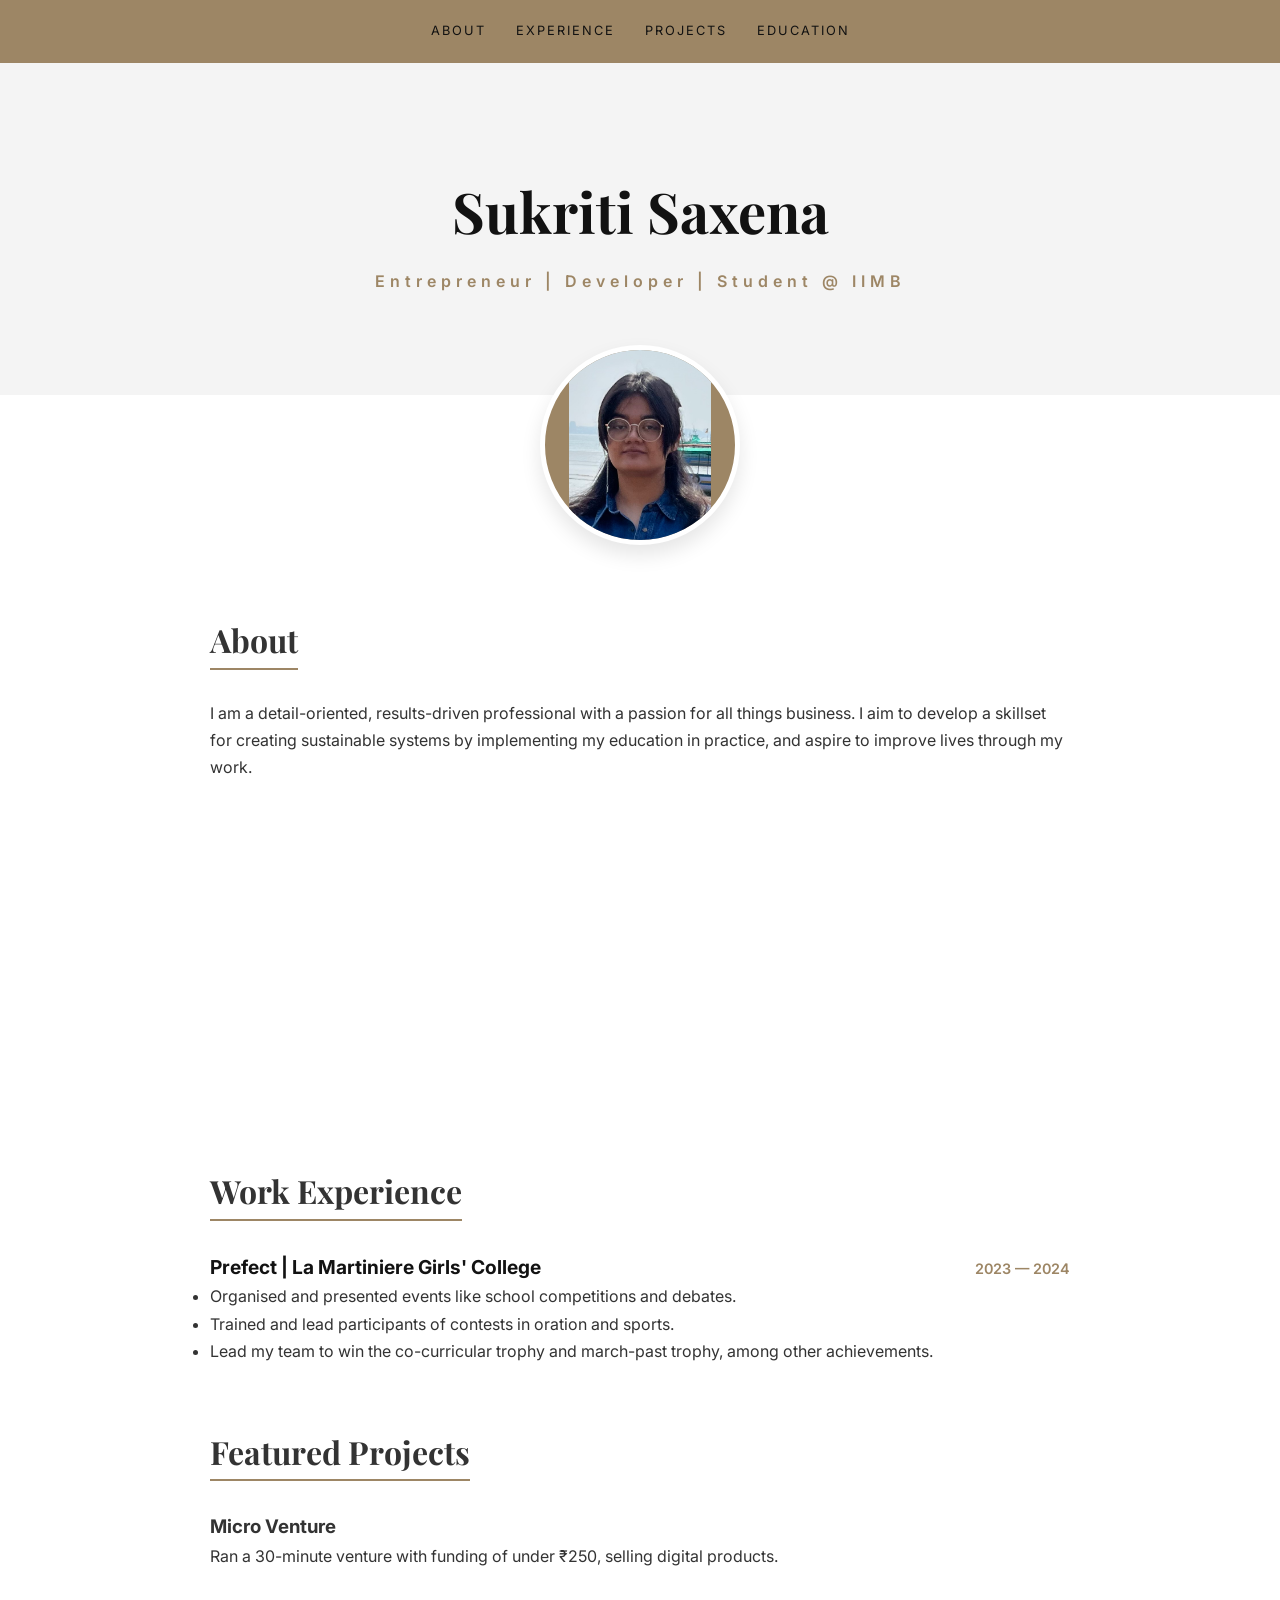
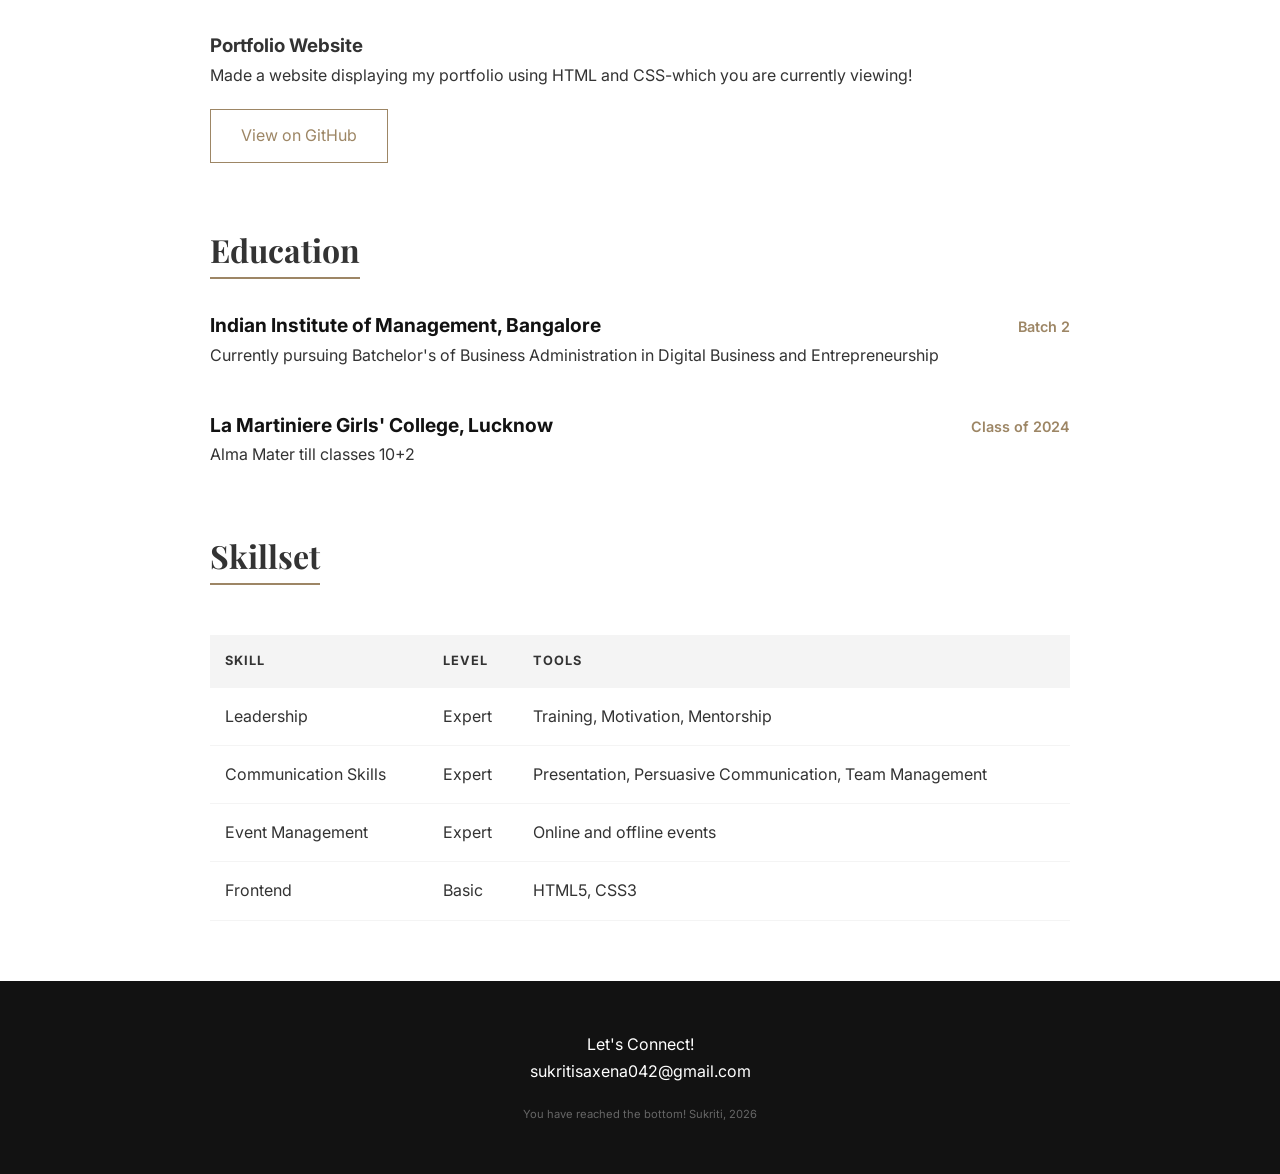
<file: index.html>
<!DOCTYPE html>
<html lang="en">
<head>
    <meta charset="UTF-8">
    <meta name="viewport" content="width=device-width, initial-scale=1.0">
    <title>Sukriti's Portfolio</title>
    <link href="https://fonts.googleapis.com/css2?family=Playfair+Display:wght@400;700&family=Inter:wght@300;400;600&display=swap" rel="stylesheet">
    <link rel="stylesheet" href="test.css">
</head>
<body>

    <nav>
        <a href="#about">About</a>
        <a href="#experience">Experience</a>
        <a href="#projects">Projects</a>
        <a href="#education">Education</a>
    </nav>

    <header class="fade-in">
        <h1>Sukriti Saxena</h1>
        <p>Entrepreneur | Developer | Student @ IIMB</p>
    </header>

    <div class="profile-container fade-in">
        <img src="IMG_1779.jpeg" alt="My Photo" class="profile-img">
    </div>

    <section id="about">
        <h2>About</h2>
        <p>I am a detail-oriented, results-driven professional with a passion for all things business. I aim to develop a skillset for creating sustainable systems by implementing my education in practice, and aspire to improve lives through my work.</p>
        
      <iframe width="560" height="315" src="https://www.youtube.com/embed/IJ1z2Cc_SP0?si=8piaz-nsdVMyTiXQ" title="YouTube video player" frameborder="0" allow="accelerometer; autoplay; clipboard-write; encrypted-media; gyroscope; picture-in-picture; web-share" referrerpolicy="strict-origin-when-cross-origin" allowfullscreen></iframe>
    </section>

    <section id="experience">
        <h2>Work Experience</h2>
        <article>
            <div class="item-header">
                <h3>Prefect | La Martiniere Girls' College</h3>
                <span class="date">2023 — 2024</span>
            </div>
            <ul>
                <li>Organised and presented events like school competitions and debates.</li>
                <li>Trained and lead participants of contests in oration and sports.</li>
                <li>Lead my team to win the co-curricular trophy and march-past trophy, among other achievements.</li>
            </ul>
        </article>
    </section>

    <section id="projects">
        <h2>Featured Projects</h2>
        <article>
            <h3>Micro Venture</h3>
            <p>Ran a 30-minute venture with funding of under ₹250, selling digital products.</p>
            <section>
   
</section>
        </article>
        <article>
            <h3>Portfolio Website</h3>
            <p>Made a website displaying my portfolio using HTML and CSS-which you are currently viewing!</p>
            <a href="https://github.com/Sigk475sdg/Sukriti-Portfolio-Website" class="btn">View on GitHub</a>
        </article>
    </section>

    <section id="education">
        <h2>Education</h2>
        <article>
            <div class="item-header">
                <h3>Indian Institute of Management, Bangalore</h3>
                <span class="date">Batch 2</span>
            </div>
            <p>Currently pursuing Batchelor's of Business Administration in Digital Business and Entrepreneurship</p>
        </article>
        <article>
            <div class="item-header">
                <h3>La Martiniere Girls' College, Lucknow</h3>
                <span class="date">Class of 2024</span>
            </div>
            <p>Alma Mater till classes 10+2</p>
        </article>
    </section>

    <section id="skills">
        <h2>Skillset</h2>
        <table>
            <thead>
                <tr>
                    <th>Skill</th>
                    <th>Level</th>
                    <th>Tools</th>
                </tr>
            </thead>
            <tbody>
                 <tr>
                    <td>Leadership</td>
                    <td>Expert</td>
                    <td>Training, Motivation, Mentorship</td>
                </tr>
                <tr>
                    <td>Communication Skills</td>
                    <td>Expert</td>
                    <td>Presentation, Persuasive Communication, Team Management</td>
                </tr>
                <tr>
                    <td>Event Management</td>
                    <td>Expert</td>
                    <td>Online and offline events</td>
                </tr>
                <tr>
                    <td>Frontend</td>
                    <td>Basic</td>
                    <td>HTML5, CSS3</td>
                </tr>
            </tbody>
        </table>
    </section>

    <footer>
        <p>Let's Connect!</p>
        <p>sukritisaxena042@gmail.com</p>
        <p style="margin-top: 20px; font-size: 0.7rem; color: #666;">You have reached the bottom! Sukriti, 2026</p>
    </footer>

</body>
</html>
</file>
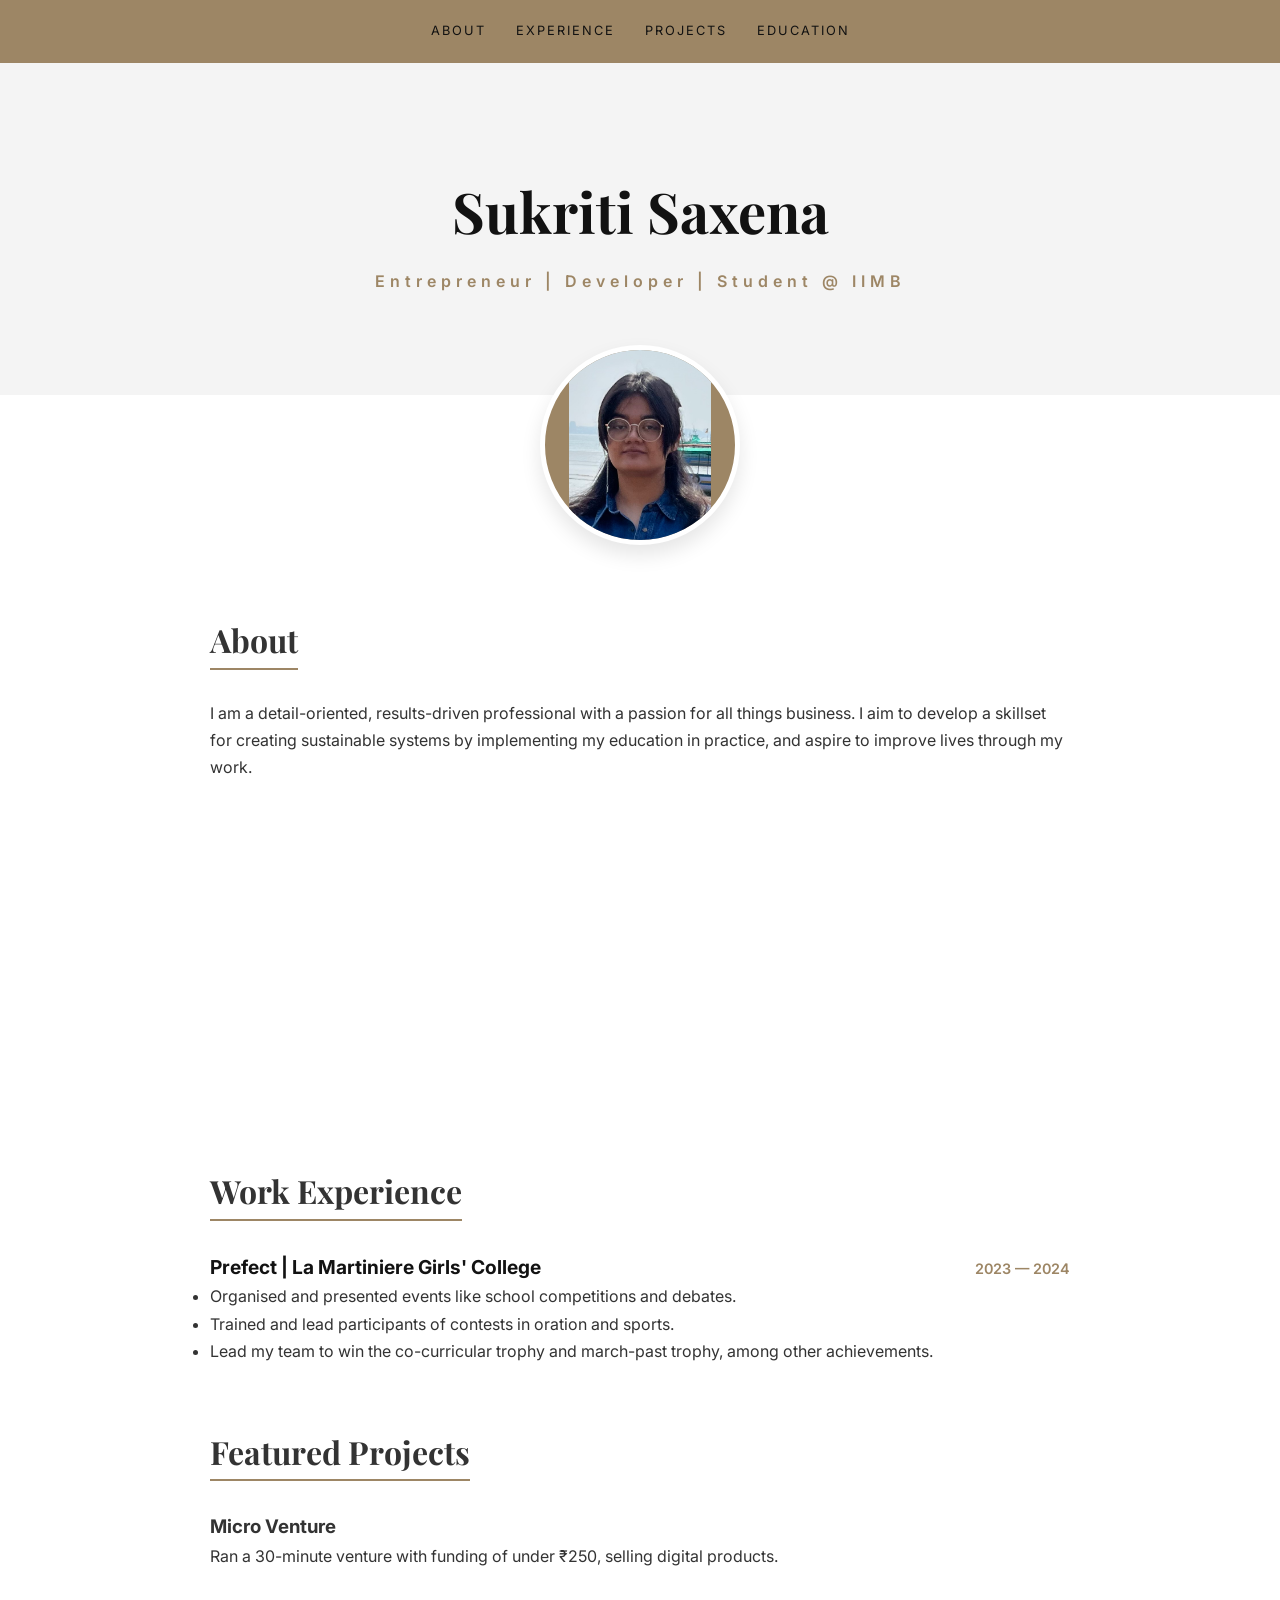
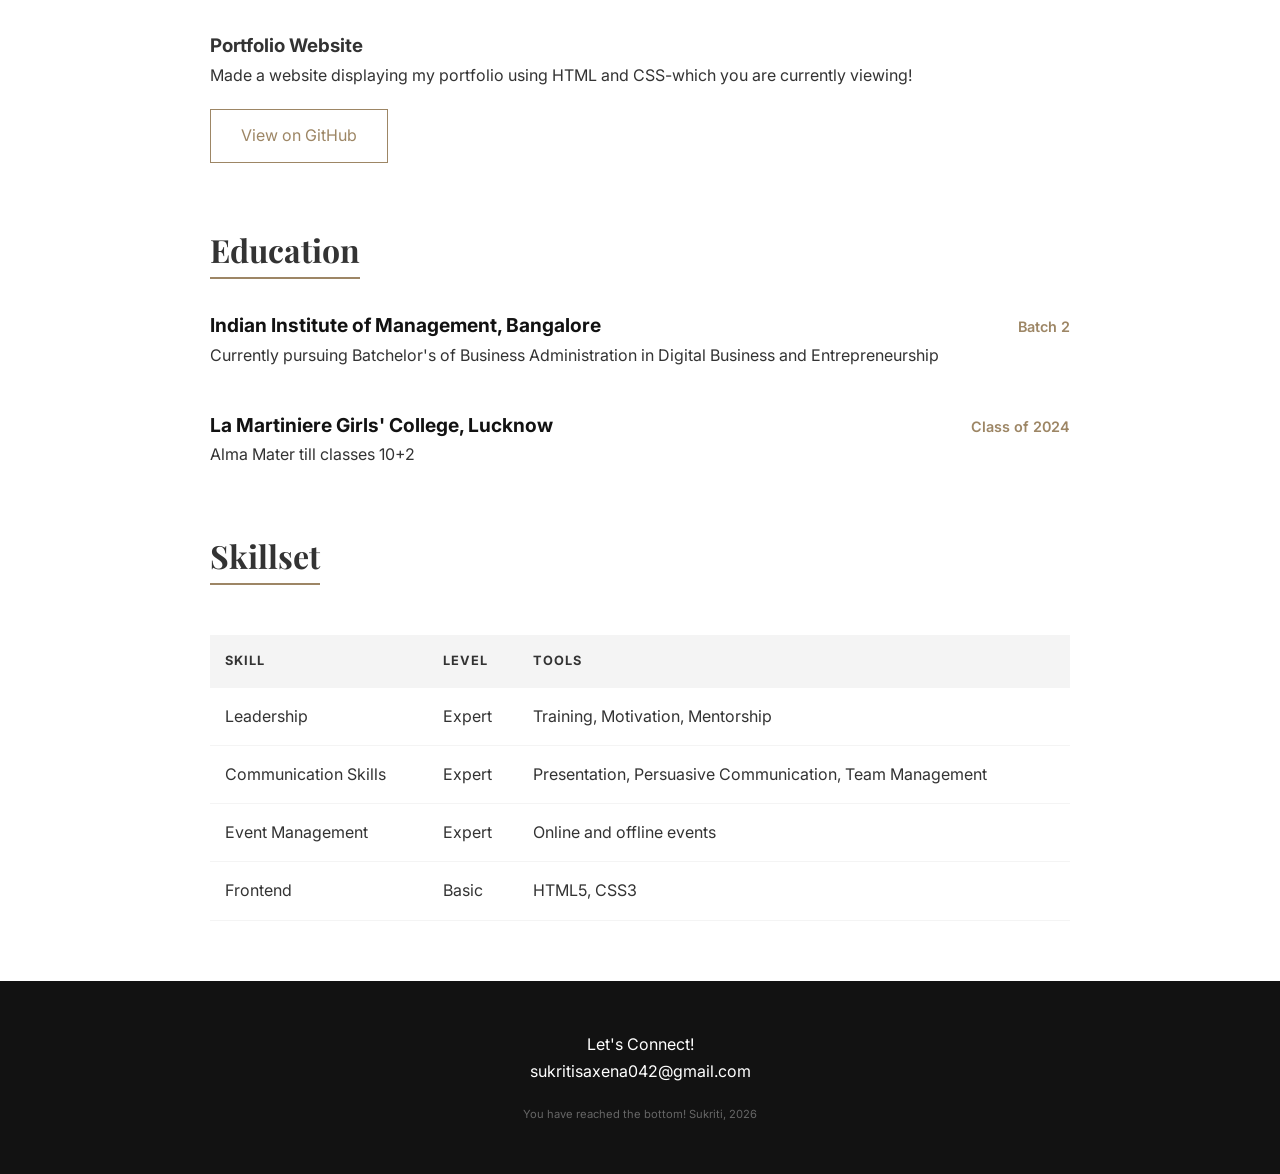
<file: test3.html>
<!DOCTYPE html>
<html lang="en">
<head>
    <meta charset="UTF-8">
    <meta name="viewport" content="width=device-width, initial-scale=1.0">
    <title>Sukriti's Portfolio</title>
    <link href="https://fonts.googleapis.com/css2?family=Playfair+Display:wght@400;700&family=Inter:wght@300;400;600&display=swap" rel="stylesheet">
    <link rel="stylesheet" href="test.css">
</head>
<body>

    <nav>
        <a href="#about">About</a>
        <a href="#experience">Experience</a>
        <a href="#projects">Projects</a>
        <a href="#education">Education</a>
    </nav>

    <header class="fade-in">
        <h1>Sukriti Saxena</h1>
        <p>Entrepreneur | Developer | Student @ IIMB</p>
    </header>

    <div class="profile-container fade-in">
        <img src="IMG_1779.jpeg" alt="My Photo" class="profile-img">
    </div>

    <section id="about">
        <h2>About</h2>
        <p>I am a detail-oriented, results-driven professional with a passion for all things business. I aim to develop a skillset for creating sustainable systems by implementing my education in practice, and aspire to improve lives through my work.</p>
        
      <iframe width="560" height="315" src="https://www.youtube.com/embed/IJ1z2Cc_SP0?si=8piaz-nsdVMyTiXQ" title="YouTube video player" frameborder="0" allow="accelerometer; autoplay; clipboard-write; encrypted-media; gyroscope; picture-in-picture; web-share" referrerpolicy="strict-origin-when-cross-origin" allowfullscreen></iframe>
    </section>

    <section id="experience">
        <h2>Work Experience</h2>
        <article>
            <div class="item-header">
                <h3>Prefect | La Martiniere Girls' College</h3>
                <span class="date">2023 — 2024</span>
            </div>
            <ul>
                <li>Organised and presented events like school competitions and debates.</li>
                <li>Trained and lead participants of contests in oration and sports.</li>
                <li>Lead my team to win the co-curricular trophy and march-past trophy, among other achievements.</li>
            </ul>
        </article>
    </section>

    <section id="projects">
        <h2>Featured Projects</h2>
        <article>
            <h3>Micro Venture</h3>
            <p>Ran a 30-minute venture with funding of under ₹250, selling digital products.</p>
            <section>
   
</section>
        </article>
        <article>
            <h3>Portfolio Website</h3>
            <p>Made a website displaying my portfolio using HTML and CSS-which you are currently viewing!</p>
            <a href="#" class="btn">View on GitHub</a>
        </article>
    </section>

    <section id="education">
        <h2>Education</h2>
        <article>
            <div class="item-header">
                <h3>Indian Institute of Management, Bangalore</h3>
                <span class="date">Batch 2</span>
            </div>
            <p>Currently pursuing Batchelor's of Business Administration in Digital Business and Entrepreneurship</p>
        </article>
        <article>
            <div class="item-header">
                <h3>La Martiniere Girls' College, Lucknow</h3>
                <span class="date">Class of 2024</span>
            </div>
            <p>Alma Mater till classes 10+2</p>
        </article>
    </section>

    <section id="skills">
        <h2>Skillset</h2>
        <table>
            <thead>
                <tr>
                    <th>Skill</th>
                    <th>Level</th>
                    <th>Tools</th>
                </tr>
            </thead>
            <tbody>
                 <tr>
                    <td>Leadership</td>
                    <td>Expert</td>
                    <td>Training, Motivation, Mentorship</td>
                </tr>
                <tr>
                    <td>Communication Skills</td>
                    <td>Expert</td>
                    <td>Presentation, Persuasive Communication, Team Management</td>
                </tr>
                <tr>
                    <td>Event Management</td>
                    <td>Expert</td>
                    <td>Online and offline events</td>
                </tr>
                <tr>
                    <td>Frontend</td>
                    <td>Basic</td>
                    <td>HTML5, CSS3</td>
                </tr>
            </tbody>
        </table>
    </section>

    <footer>
        <p>Let's Connect!</p>
        <p>sukritisaxena042@gmail.com</p>
        <p style="margin-top: 20px; font-size: 0.7rem; color: #666;">You have reached the bottom! Sukriti, 2026</p>
    </footer>

</body>
</html>
</file>
<file: test.css>
:root {
            --black: #121212;
            --gold: #9d8665;
            --grey: #f4f4f4;
            --text: #333;
        }

        * { margin: 0; padding: 0; box-sizing: border-box; }
        body { font-family: 'Inter', sans-serif; color: var(--text); line-height: 1.7; background: #fff; }
        
        nav {
            display: flex;
            justify-content: center;
            padding: 20px;
            background: #9d8665;
            position: sticky;
            top: 0;
            z-index: 100;
            border-bottom: 1px solid var(--gold);
        }
        nav a { margin: 0 15px; text-decoration: none; color: var(--black); font-size: 0.8rem; letter-spacing: 2px; text-transform: uppercase; }

        header {
            text-align: center;
            padding: 100px 20px;
            background: var(--grey);
        }
        header h1 { font-family: 'Playfair Display'; font-size: 3.5rem; color: var(--black); margin-bottom: 10px; }
        header p { letter-spacing: 5px; color: var(--gold); font-weight: 600; }

        .profile-container { text-align: center; margin-top: -50px; }
        .profile-img {
            width: 200px;
            height: 200px;
            border-radius: 50%;
            object-fit: contain;
            background-color: var(--gold);
            border: 5px solid #fff;
            box-shadow: 0 10px 20px rgba(0,0,0,0.1);
        }

        section { max-width: 900px; margin: 60px auto; padding: 0 20px; }
        h2 { font-family: 'Playfair Display'; font-size: 2rem; border-bottom: 2px solid var(--gold); display: inline-block; margin-bottom: 30px; }

        /* Video Container Styling */
        .video-wrapper {
            width: 100%;
            max-width: 800px;
            margin: 40px auto;
            aspect-ratio: 16 / 9;
            box-shadow: 0 20px 40px rgba(0,0,0,0.1);
            background: var(--black);
        }
        .video-wrapper iframe {
            width: 100%;
            height: 100%;
            border: none;
        }

        article { margin-bottom: 40px; }
        .item-header { display: flex; justify-content: space-between; align-items: baseline; }
        .item-header h3 { font-size: 1.2rem; color: var(--black); }
        .date { color: var(--gold); font-size: 0.9rem; font-weight: 600; }

        table { width: 100%; border-collapse: collapse; margin-top: 20px; }
        th, td { text-align: left; padding: 15px; border-bottom: 1px solid var(--grey); }
        th { background: var(--grey); text-transform: uppercase; font-size: 0.8rem; letter-spacing: 1px; }

        footer { background: var(--black); color: #fff; padding: 50px 20px; text-align: center; }
        .btn { 
            display: inline-block; padding: 12px 30px; border: 1px solid var(--gold); 
            color: var(--gold); text-decoration: none; transition: 0.3s; margin-top: 20px;
        }
        .btn:hover { background: var(--gold); color: #fff; }

        .fade-in { animation: fadeIn 1.5s ease-in; }
        @keyframes fadeIn { from { opacity: 0; transform: translateY(10px); } to { opacity: 1; transform: translateY(0); } }
</file>
